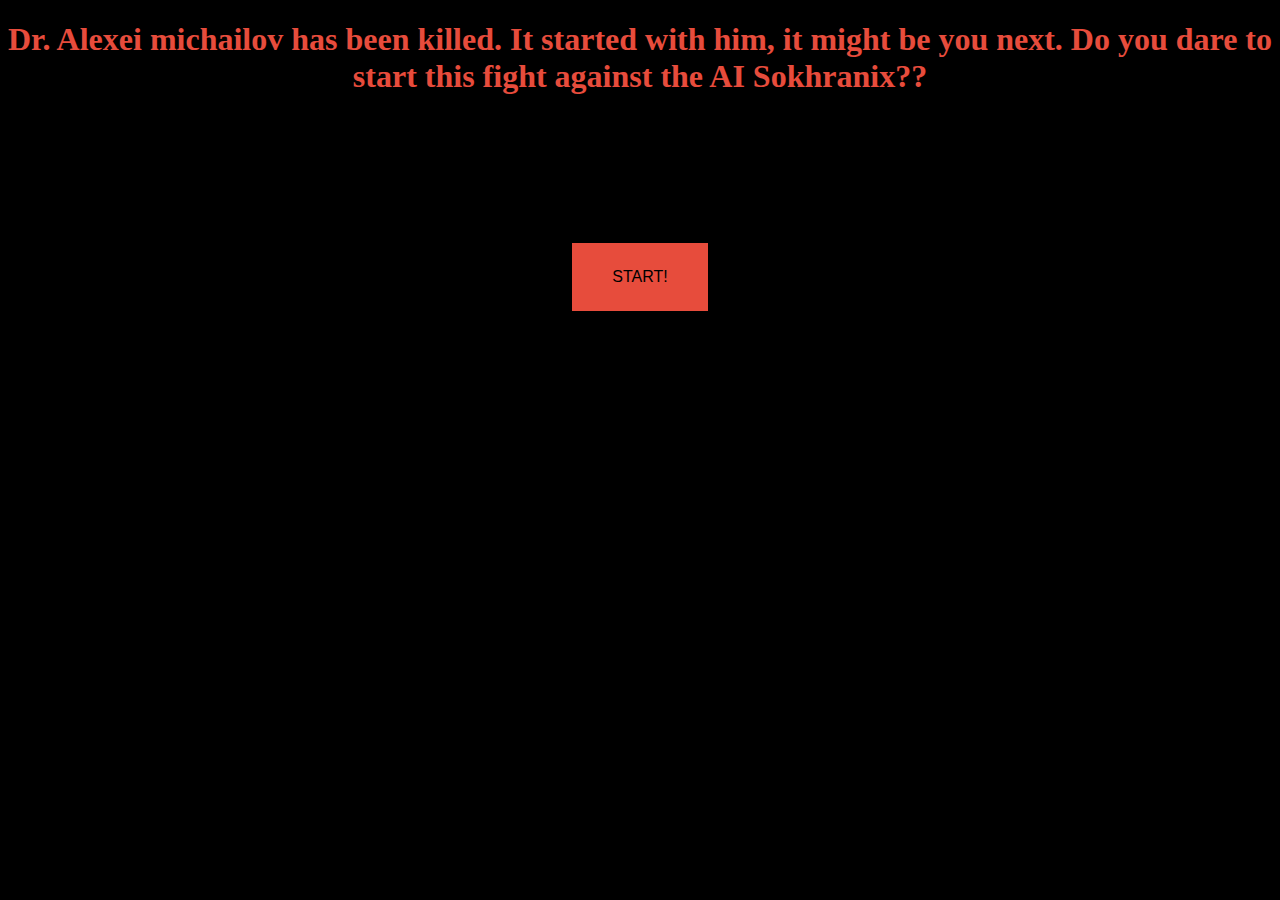
<file: index.html>
<!DOCTYPE html>
<html>
    <head>
        <title>Mephistopheles</title>
        <style>
        body {
        overflow-x: hidden;
        background-color: black;
        text-align: center;
        color: #e74c3c;
    }

    button {
                padding: 25px 40px; /* Adjust padding to increase button size */
                background-color: #e74c3c; /* Change background color to red */
                color: black; /* Change text color to contrast with the background */
                border: none; /* Remove button border */
                text-decoration: none; /* Remove default underline style */
                font-size: 16px; /* Adjust font size */
                cursor: pointer; /* Add cursor pointer on hover */
            }
            button a {
                color: black; /* Change link text color */
                text-decoration: none; /* Remove underline from the link */
            }
        </style>
    </head>
    <body>
        <div class="typewriter">
            <h1>
                Dr. Alexei michailov has been killed. It started with him, it might be you next. Do you dare to start this fight against the AI Sokhranix??
                <br>
                <br>
                <br>
                <br>
                <br>
                <button><a href="round1.html">START!</a></button>
            </h1>
        </div>
    </body>
</html>
</file>
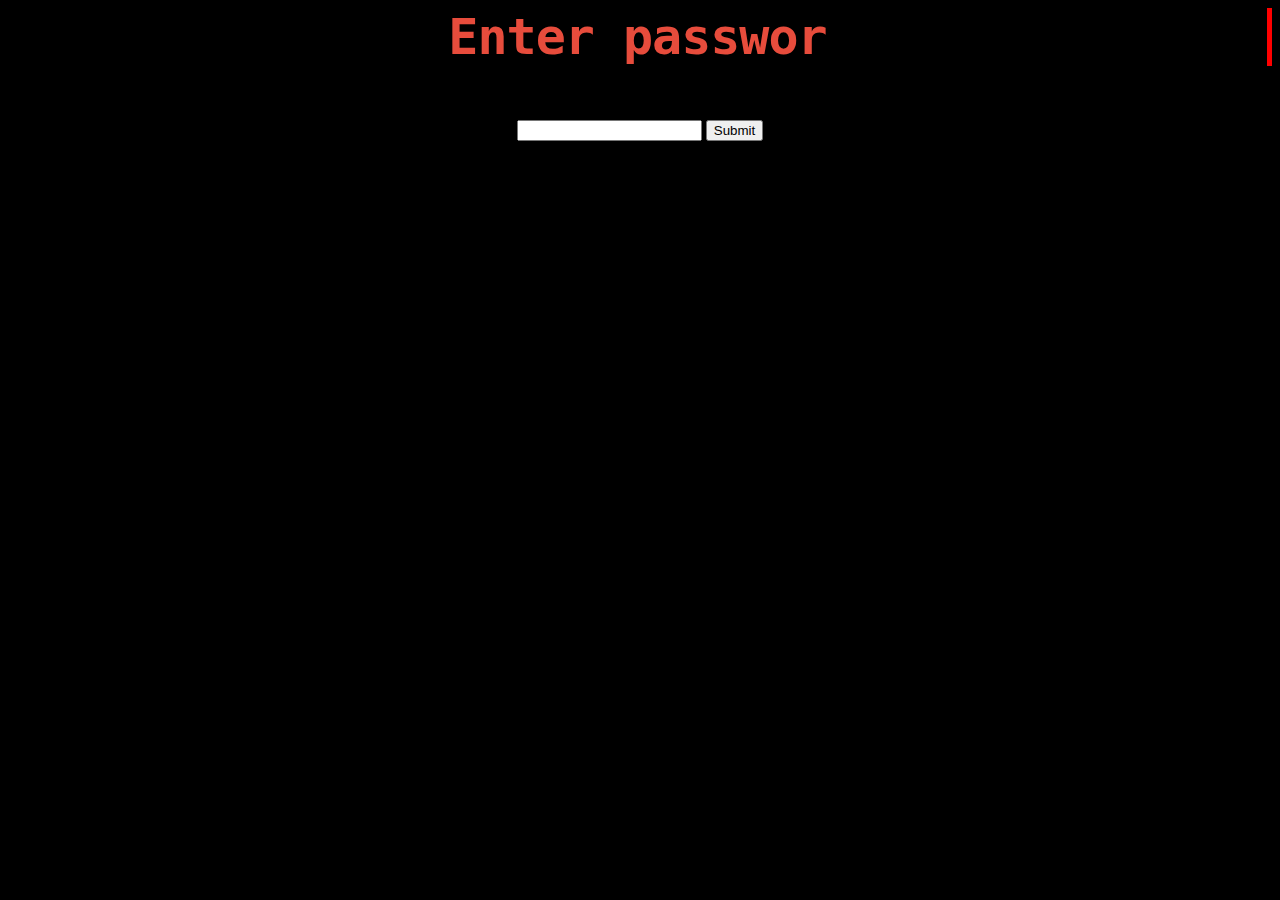
<file: password.html>
<!-- <!DOCTYPE html>
<html lang="en">
<head>
    <meta charset="UTF-8">
    <meta name="viewport" content="width=device-width, initial-scale=1.0">
    <title>Password Protected Page</title>
   <style>
        body {
            display: flex;
            align-items: center;
            justify-content: center;
            height: 100vh;
            margin: 0;
        }
        #password-input {
            padding: 10px;
            font-size: 16px;
        }
    </style> 
    <link rel="stylesheet" href="round3.css">
</head>
<body>
    <div>
        <div class="typewriter">
            <h1>Enter password to escape this lab</h1>
        </div>
        <label for="password-input">Enter Password:</label>
        <input type="password" id="password-input">
        <button onclick="checkPassword()">Submit</button>
        <p id="message"></p>
    </div>

    <script>
        function checkPassword() {
            var enteredPassword = document.getElementById('password-input').value;
            var correctPassword = 'ABCDGOTOSOKHRANIX'; // Change this to your desired password

            if (enteredPassword === correctPassword) {
                document.getElementById('message').innerHTML = 'Door Unlocked';
                setTimeout(function() {
                    location.reload();
                }, 2000); // Reload the page after 2 seconds
            } else {
                document.getElementById('message').innerHTML = 'Incorrect Password';
            }
        }
    </script>
</body>
</html> -->

<!DOCTYPE html>
<html lang="en">
<head>
  <meta charset="UTF-8">
  <meta name="viewport" content="width=device-width, initial-scale=1.0">
  <title>Typewriter Effect</title>
  <style>
    .typewriter h1 {
      font-size: 50px;
      color: #e74c3c;
      font-family: 'Share Tech Mono', monospace;
      border-right: 5px solid red;
      white-space: nowrap;
      overflow: hidden;
      margin: auto;
      letter-spacing: -1px;
    }
    body {
  overflow-x: hidden;
  background-color: black;
  text-align: center;
  color: white;
}
  </style>
</head>
<body>
  <div class="typewriter">
    <h1 id="typewriter-text"></h1>
  </div>
  <br>
  <br>
  <br>
  <div>
        <input type="password" id="password-input">
        <button onclick="checkPassword()">Submit</button>
        <p id="message"></p>
  </div>

  <script>
    const text = "Enter password to unlock door";
    let index = 0;
    let displayText = "";

    function type() {
      displayText = text.slice(0, index++);
      document.getElementById('typewriter-text').textContent = displayText;

      if (index <= text.length) {
        setTimeout(type, 50); // Adjust the speed as needed
      }
    }

    window.onload = type;

    function checkPassword() {
        var enteredPassword = document.getElementById('password-input').value;
        var correctPassword = 'ABCDGOTOSOKHRANIX'; // Change this to your desired password

        if (enteredPassword === correctPassword) {
            document.getElementById('message').innerHTML = 'Door Unlocked';
            setTimeout(function() {
                location.reload();
            }, 2000); // Reload the page after 2 seconds
        } else {
            document.getElementById('message').innerHTML = 'Incorrect Password';
        }
    }
  </script>
</body>
</html>
</file>
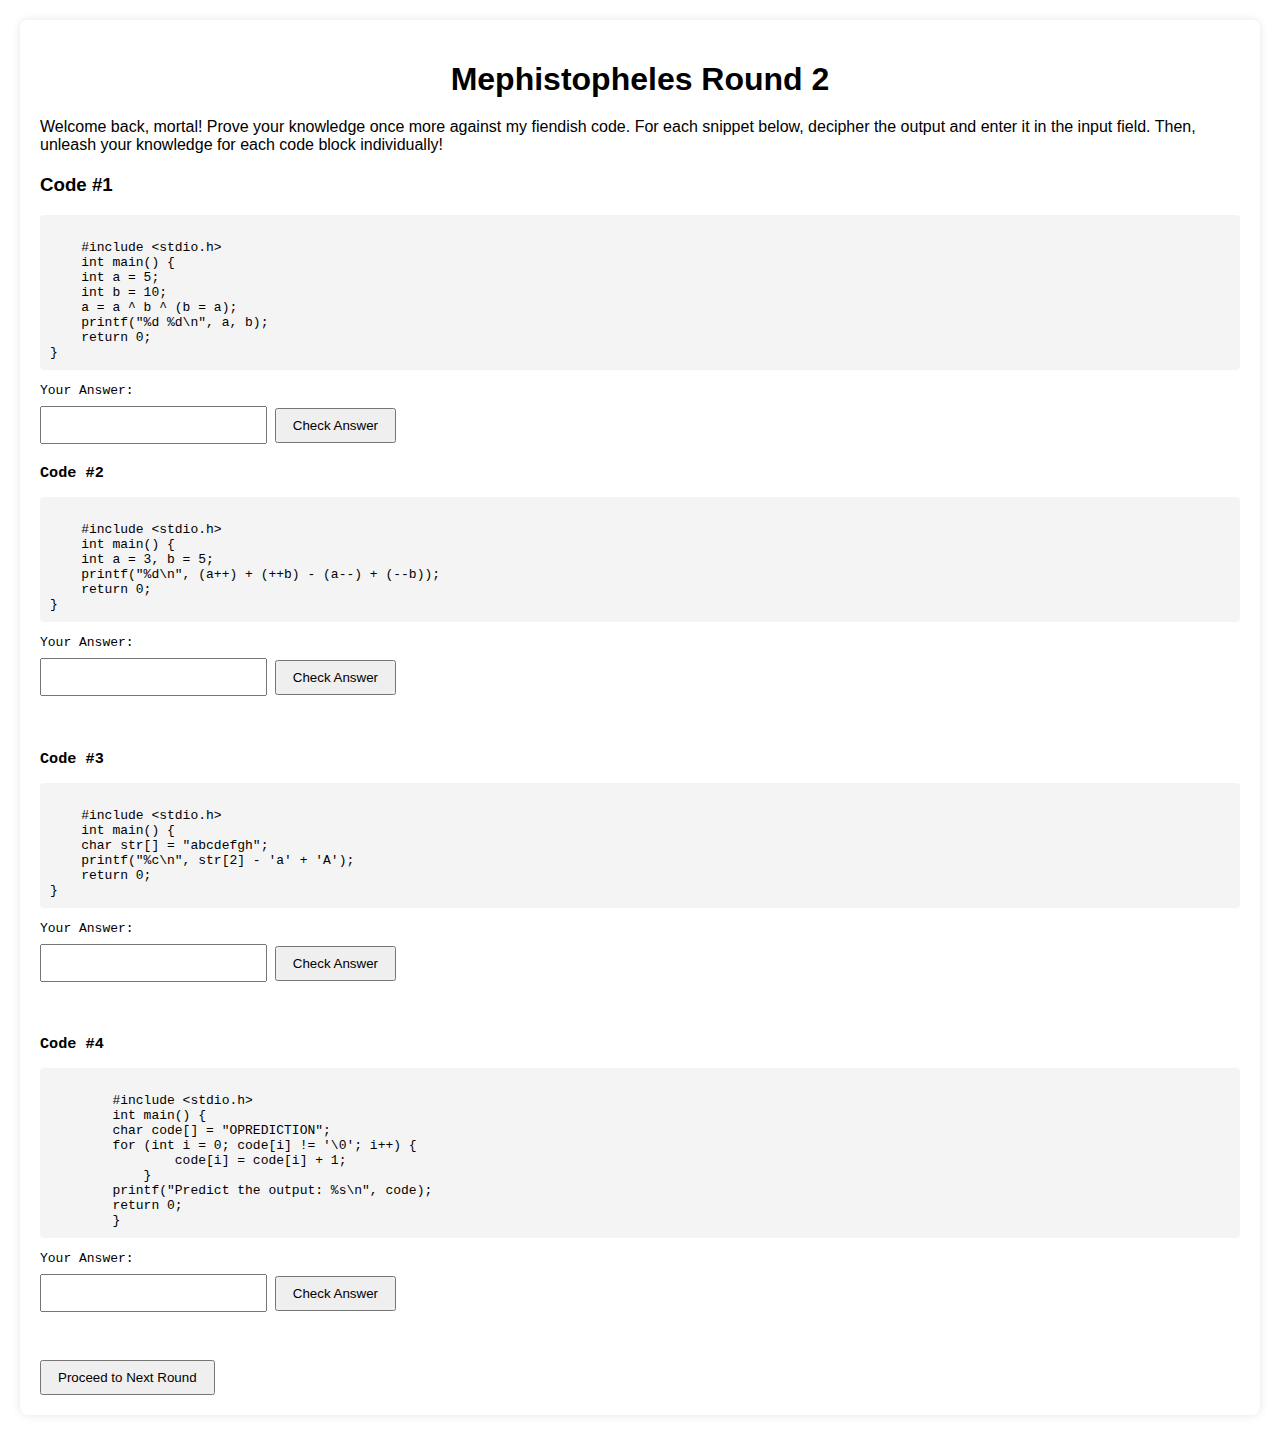
<file: round2.html>
<!DOCTYPE html>
<html lang="en">
<head>
    <meta charset="UTF-8">
    <meta name="viewport" content="width=device-width, initial-scale=1.0">
    <title>Mephistopheles Round 2</title>
    <link rel="stylesheet" href="r2test.css">
</head>
<body>
    <div class="container">
        <h1>Mephistopheles Round 2</h1>
        <p>Welcome back, mortal! Prove your knowledge once more against my fiendish code. For each snippet below, decipher the output and enter it in the input field. Then, unleash your knowledge for each code block individually!</p>
        <h3>Code #1</h3>
    <pre><code>
    #include &lt;stdio.h&gt;
    int main() {
    int a = 5;
    int b = 10;
    a = a ^ b ^ (b = a);
    printf("%d %d\n", a, b);
    return 0;
}
</pre>

        <label for="userAnswer1">Your Answer:</label>
        <input type="text" id="userAnswer1">
        <button onclick="checkAnswer1()">Check Answer</button>
        <p id="result1"></p>
        <div id="imageContainer1" style="display: none;">
            <img src="r2c2.1.png" alt="Correct Image">
            <img src="r2c2.2.jpeg" alt="Celebration Image">
        </div>
        <h3>Code #2</h3>
    <pre><code>
    #include &lt;stdio.h&gt;
    int main() {
    int a = 3, b = 5;
    printf("%d\n", (a++) + (++b) - (a--) + (--b));
    return 0;
}
</pre>
<label for="userAnswer2">Your Answer:</label>
        <input type="text" id="userAnswer2">
        <button onclick="checkAnswer2()">Check Answer</button>
        <p id="result2"></p>
        <br>
        <div id="imageContainer2" style="display: none;">
            <img src="r2c3.1.png" alt="Correct Image">
            <img src="r2c3.2.png" alt="Celebration Image">
        </div>

        <h3>Code #3</h3>
    <pre><code>
    #include &lt;stdio.h&gt;
    int main() {
    char str[] = "abcdefgh";
    printf("%c\n", str[2] - 'a' + 'A');
    return 0;
}
</pre>
<label for="userAnswer3">Your Answer:</label>
        <input type="text" id="userAnswer3">
        <button onclick="checkAnswer3()">Check Answer</button>
        <p id="result3"></p>
        <br>
        <div id="imageContainer3" style="display: none;">
            <img src="r2c1.1.png" alt="Correct Image">
            <img src="r1c1.2.jpeg" alt="Celebration Image">
        </div>
    
        <h3>Code #4</h3>
    <pre><code>
        #include &lt;stdio.h&gt;
        int main() {
        char code[] = "OPREDICTION";
        for (int i = 0; code[i] != '\0'; i++) {
                code[i] = code[i] + 1;
            }
        printf("Predict the output: %s\n", code);
        return 0;
        }
</pre>
<label for="userAnswer4">Your Answer:</label>
        <input type="text" id="userAnswer4">
        <button onclick="checkAnswer4()">Check Answer</button>
        <p id="result4"></p>
        <br>
        <div id="imageContainer4" style="display: none;">
            <img src="r2c4.1.png" alt="Correct Image">
            <img src="r2c4.2.jpeg" alt="Celebration Image">
        </div>
        <button id="proceedButton" onclick="proceedToNextRound()">Proceed to Next Round</button>

    </div>
    

    <script src="r2test.js"></script>
</body>
</html>
</file>
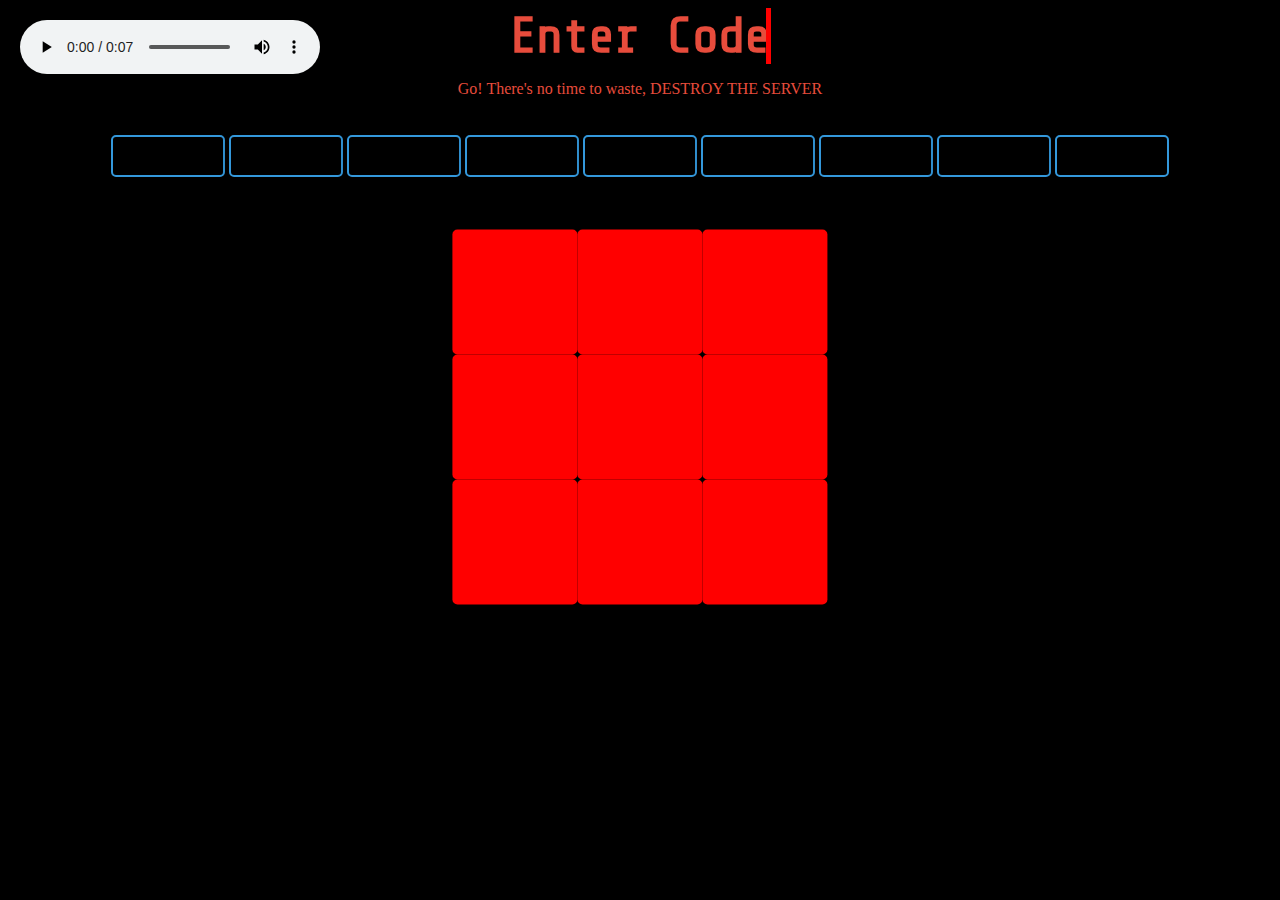
<file: round3.html>
<!DOCTYPE html>
<html lang="en">
<head>
  <meta charset="UTF-8">
  <meta name="viewport" content="width=device-width, initial-scale=1.0">
  <link rel="stylesheet" href="round3.css">
  <link rel="preconnect" href="https://fonts.googleapis.com">
  <link rel="preconnect" href="https://fonts.gstatic.com" crossorigin>
  <link href="https://fonts.googleapis.com/css2?family=Share+Tech+Mono&display=swap" rel="stylesheet">
  <title>Round 3</title>

</head>
<body>
  <script src="round3.js"></script>
  <div class="typewriter">
    <h1>Enter Code</h1>
    <p>Go! There's no time to waste, DESTROY THE SERVER</p>
  </div>  <!-- <label for="inputLetter">Enter the Correct Letter:</label> -->
  <div id="maininput">
    <input type="text" class="inputboxes" id="inputLetter1" oninput="checkLetter(this.value,1)">
    <input type="text" class="inputboxes" id="inputLetter2" oninput="checkLetter(this.value,2)">
    <input type="text" class="inputboxes" id="inputLetter3" oninput="checkLetter(this.value,3)">
    <input type="text" class="inputboxes" id="inputLetter4" oninput="checkLetter(this.value,4)">
    <input type="text" class="inputboxes" id="inputLetter5" oninput="checkLetter(this.value,5)">
    <input type="text" class="inputboxes" id="inputLetter6" oninput="checkLetter(this.value,6)">
    <input type="text" class="inputboxes" id="inputLetter7" oninput="checkLetter(this.value,7)">
    <input type="text" class="inputboxes" id="inputLetter8" oninput="checkLetter(this.value,8)">
    <input type="text" class="inputboxes" id="inputLetter9" oninput="checkLetter(this.value,9)">
  </div>
<!-- <div  class="map" ><img src="map.jpg"></div>   -->
<div id="mainbox">
  <div class="boxes" id="box1"></div>
  <div class="boxes" id="box2"></div>
  <div class="boxes" id="box3"></div>
  <div class="boxes" id="box4"></div>
  <div class="boxes" id="box5"></div>
  <div class="boxes" id="box6"></div>
  <div class="boxes" id="box7"></div>
  <div class="boxes" id="box8"></div>
  <div class="boxes" id="box9"></div>

</div>

<audio controls>
  <source src="morse.wav" type="audio/wav">
  Your browser does not support the audio tag.
</audio>


  
</body>
</html>
</file>
<file: round3.css>
body {
  overflow-x: hidden;
  background-color: black;
  text-align: center;
  color:#e74c3c;
}

.typewriter h1 {
  font-size: 50px;
  width: 20vw;
  color: #e74c3c;
  overflow: hidden;
  font-family: 'Share Tech Mono', monospace;
  border-right: 5px solid red; 
  white-space: nowrap;
  margin:  auto;
  letter-spacing: -1px; 
  animation: 
    typing 2s steps(40,end),
    blink-caret .75s step-end infinite;
}


@keyframes typing {
  from { width: 0 }
  to { width: 20% }
}


@keyframes blink-caret {
  from, to { border-color: transparent }
  50% { border-color: red; }
}


label {
  background-color: #e74c3c;
  height: 10vh;
  text-align: center;
  display: block;
  margin-bottom: 5px;
  color: #3498db;
  background-color: transparent;
}

input {
  margin-bottom: 15px;
}

#maininput{
  border-radius: 20px;
  top: 125px;
  text-align: center;
  width: 100vw;
  padding: 10px;
  position: absolute;
  left: 50%;
  transform: translate(-50%);
}

.inputboxes{
  text-align: center;
  width: 90px;
  padding: 10px;
  border: 2px solid #3498db;
  border-radius: 5px;
  background-color: transparent;
  color: #ecf0f1;
  font-family: 'Roboto', sans-serif;
  font-size: 16px;
  box-shadow: 0 0 10px rgba(0, 0, 0, 0.5);
  transition: 0.5s;
}

.inputboxes:hover{
  border-color: #e74c3c;
  box-shadow: 0 0 15px rgba(231, 76, 60, 0.8);
  outline: none;
}

.inputboxes:focus{
  border-color: #e74c3c;
  box-shadow: 0 0 15px rgba(231, 76, 60, 0.8);
  outline: none;
}

.map{
  width: 24vw;
  height: 49vh;
}

#mainbox{
  width: 24vw;
  height: 49vh;
  justify-content: center;
  display: grid;
  grid-gap: 0px;
  grid-template-columns: 125px 125px 125px;
  grid-template-rows: 125px 125px 125px;
  position: absolute;
  top: 50%;
  left: 50%;
  transform: translate(-50%,-50%);

  
}

.boxes {
  padding: 0px;
  border-radius: 5px;
  background-color: red;
  animation: redlight 2s infinite;
  transition: 0.5s;
  perspective: 1000px;
}
 
audio {
  position: absolute;
  top: 20px; /* Adjust the top position as needed */
  left: 20px; /* Adjust the left position as needed */
  z-index: 999; /* Set a high z-index to ensure it appears on top */
}

/* .boxesback{
  position: relative;
 

}

.boxes:hover .boxesback{
  transform: rotateX('180deg');

} */
/* 
@keyframes redlight {
  0%     { box-shadow: red 0px 0px 50px; }
  100%    { box-shadow: none }
  100%   { box-shadow: red 0px 0px 50px; }
  
} */

@keyframes redlight {
  0% {
    box-shadow: 0 0 2000px red;
  }
  50% {
    box-shadow: 0 0 2000px rgb(139, 0, 0);
  }
  100% {
    box-shadow: 0 0 1000px red;
  }
}
</file>
<file: r2test.css>
body {
    font-family: sans-serif;
    margin: 20px;
  }
  
  h1 {
    text-align: center;
    font-size: 2em;
    margin-bottom: 20px;
  }
  
  p {
    margin-bottom: 20px;
  }

.container {
    background-color: #fff;
    padding: 20px;
    border-radius: 8px;
    box-shadow: 0 0 10px rgba(0, 0, 0, 0.1);
}

.code-section {
    margin-bottom: 20px;
}

pre {
    background-color: #f4f4f4;
    padding: 10px;
    border-radius: 4px;
    overflow-x: auto;
}

label {
    margin-top: 10px;
    display: block;
}

input {
    padding: 8px;
    font-size: 16px;
}

button {
    padding: 8px 16px;
    margin-top: 10px;
    cursor: pointer;
}

#result {
    font-weight: bold;
    margin-top: 10px;
}

.imageContainer img {
    width: 150px;
    margin-top: 20px;
    border-radius: 8px;
}

#buttonContainer {
    text-align: center;
    margin-top: 10px; /* Adjust the margin as needed */
}
</file>
